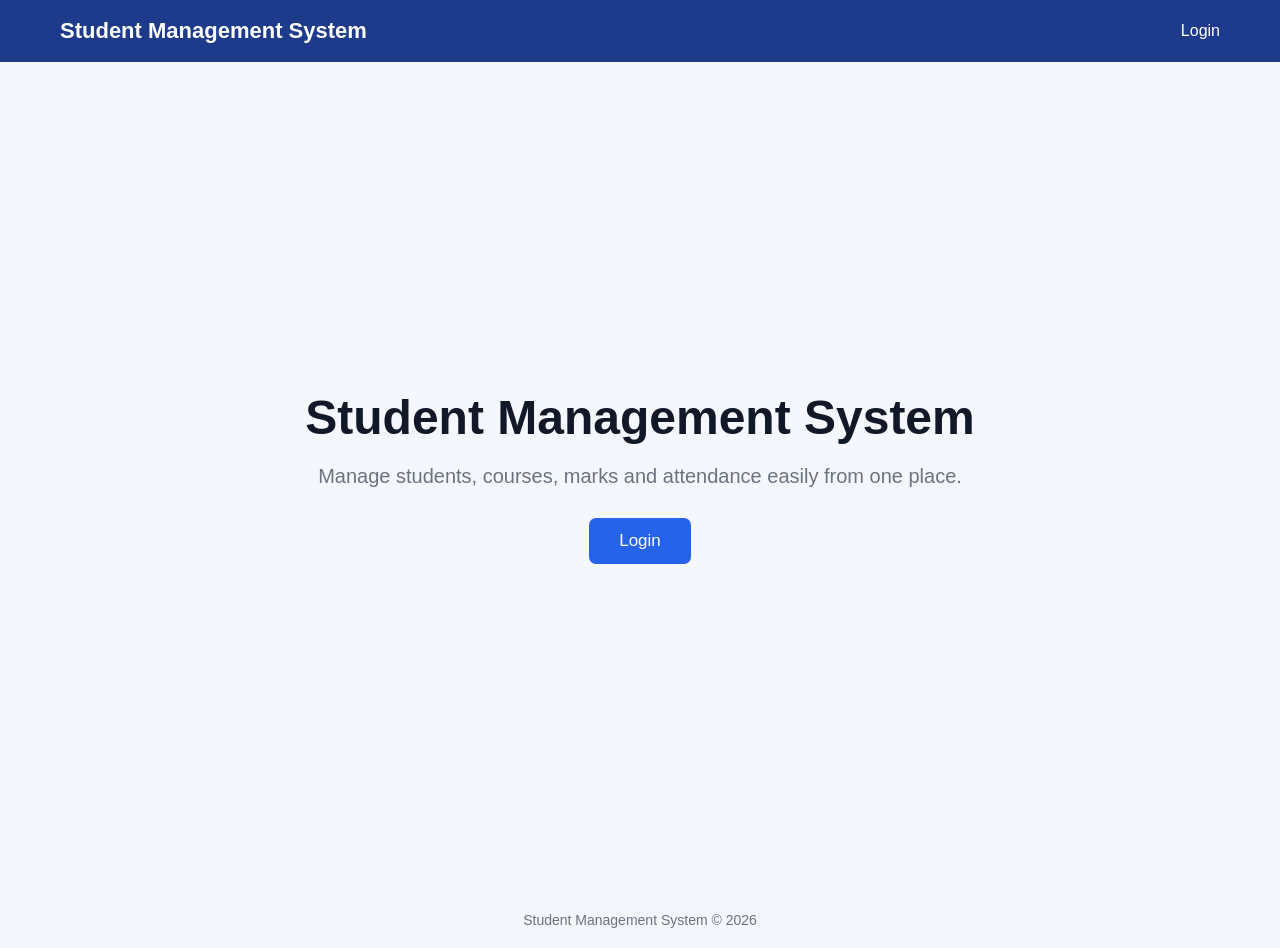
<file: frontend/index.html>
<!DOCTYPE html>
<html lang="en">
<head>
    <meta charset="UTF-8">
    <meta name="viewport" content="width=device-width, initial-scale=1.0">
    <title>Student Management System</title>
    <link rel="stylesheet" href="css/style.css">
</head>

<body>

    <nav class="navbar">
        <h2>Student Management System</h2>
        <a href="login.html">Login</a>
    </nav>

    <main class="hero">
        <div class="hero-content">

            <h1>Student Management System</h1>

            <p>
                Manage students, courses, marks and attendance
                easily from one place.
            </p>

            <a href="login.html" class="btn">
                Login
            </a>

        </div>
    </main>

    <footer class="footer">
        Student Management System © 2026
    </footer>

</body>
</html>
</file>
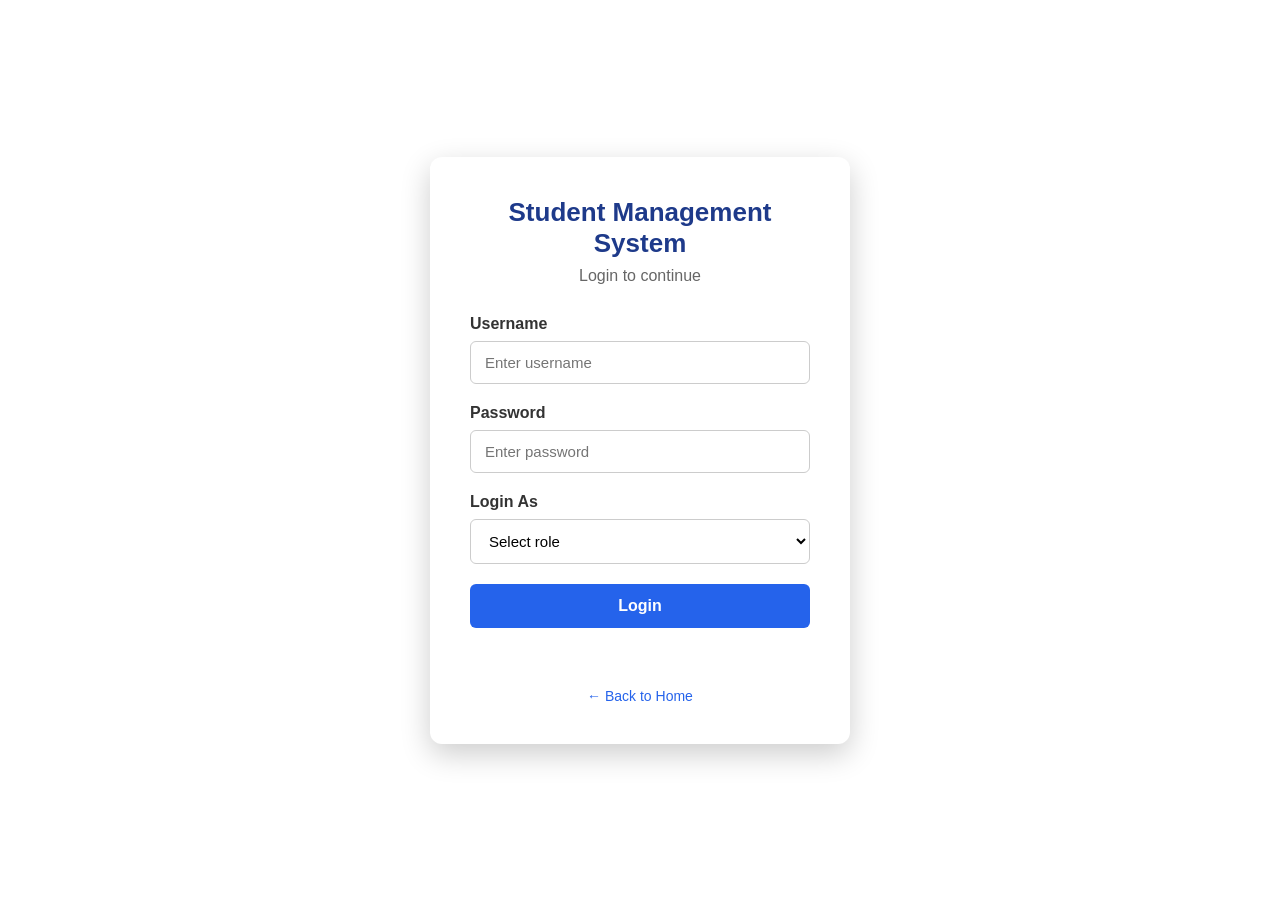
<file: frontend/admin.html>
<!DOCTYPE html>
<html lang="en">
<head>
    <meta charset="UTF-8">
    <meta name="viewport" content="width=device-width, initial-scale=1.0">

    <title>Admin Dashboard</title>

    <link rel="stylesheet" href="css/admin.css">
</head>

<body>

<div class="layout">

    <!-- SIDEBAR -->
    <aside class="sidebar">

        <div class="logo">
            Admin Panel
        </div>

        <button class="nav-btn active" onclick="showSection('dashboard', this)">
            Dashboard
        </button>

        <button class="nav-btn" onclick="showSection('students', this)">
            Students
        </button>

        <button class="nav-btn" onclick="showSection('courses', this)">
            Courses
        </button>

        <button class="nav-btn" onclick="showSection('subjects', this)">
            Subjects
        </button>

        <button class="nav-btn" onclick="showSection('marks', this)">
            Marks
        </button>

        <button class="nav-btn" onclick="showSection('attendance', this)">
            Attendance
        </button>

        <button class="logout-btn" onclick="logout()">
            Logout
        </button>

    </aside>


    <!-- MAIN CONTENT -->
    <main class="main-content">

        <!-- TOPBAR -->
        <header class="topbar">

            <div>
                <h1>Admin Dashboard</h1>
                <p>Student Management System</p>
            </div>

            <div id="adminUsername">
                Admin
            </div>

        </header>


        <!-- ================= DASHBOARD ================= -->

        <section id="dashboard" class="content-section">

            <h2>Dashboard</h2>

            <div class="cards">

                <div class="card">
                    <h3>Students</h3>
                    <p id="studentCount">0</p>
                </div>

                <div class="card">
                    <h3>Courses</h3>
                    <p id="courseCount">0</p>
                </div>

                <div class="card">
                    <h3>Subjects</h3>
                    <p id="subjectCount">0</p>
                </div>

            </div>

        </section>


        <!-- ================= STUDENTS ================= -->

        <section id="students" class="content-section hidden">

            <div class="section-header">

                <div>
                    <h2>Manage Students</h2>
                    <p>Add, edit and delete students.</p>
                </div>

                <button class="primary-btn" onclick="openStudentForm()">
                    + Add Student
                </button>

            </div>


            <!-- STUDENT FORM -->

            <div id="studentFormCard" class="form-card hidden">

                <div class="form-title-row">

                    <h3 id="studentFormTitle">
                        Add Student
                    </h3>

                    <button
                        type="button"
                        class="close-btn"
                        onclick="closeStudentForm()">
                        ×
                    </button>

                </div>

                <form id="studentForm">

                    <input
                        type="text"
                        id="studentUsername"
                        placeholder="Username"
                        required
                    >

                    <input
                        type="password"
                        id="studentPassword"
                        placeholder="Password"
                    >

                    <input
                        type="number"
                        id="studentRollNo"
                        placeholder="Roll Number"
                        required
                    >

                    <input
                        type="text"
                        id="studentName"
                        placeholder="Student Name"
                        required
                    >

                    <input
                        type="email"
                        id="studentEmail"
                        placeholder="Email"
                        required
                    >

                    <input
                        type="number"
                        id="studentAge"
                        placeholder="Age"
                        min="1"
                        max="100"
                    >

                    <select id="studentCourse" required>
                        <option value="">Select Course</option>
                    </select>

                    <button type="submit" class="submit-btn">
                        Save Student
                    </button>

                </form>

                <p id="studentMessage"></p>

            </div>


            <!-- STUDENTS TABLE -->

            <div class="table-container">

                <table>

                    <thead>
                        <tr>
                            <th>ID</th>
                            <th>Roll No</th>
                            <th>Name</th>
                            <th>Username</th>
                            <th>Email</th>
                            <th>Age</th>
                            <th>Course</th>
                            <th>Actions</th>
                        </tr>
                    </thead>

                    <tbody id="studentsTableBody">
                        <tr>
                            <td colspan="8">Loading...</td>
                        </tr>
                    </tbody>

                </table>

            </div>

        </section>


        <!-- ================= COURSES ================= -->

        <section id="courses" class="content-section hidden">

            <div class="section-header">

                <div>
                    <h2>Manage Courses</h2>
                    <p>Add, edit and delete courses.</p>
                </div>

            </div>


            <div class="form-card">

                <h3 id="courseFormTitle">
                    Add Course
                </h3>

                <form id="courseForm">

                    <input
                        type="text"
                        id="courseName"
                        placeholder="Course name"
                        required
                    >

                    <input
                        type="text"
                        id="department"
                        placeholder="Department"
                        required
                    >

                    <button type="submit" class="submit-btn">
                        Add Course
                    </button>

                    <button
                        type="button"
                        id="cancelCourseEdit"
                        class="secondary-btn hidden"
                        onclick="cancelCourseEdit()">
                        Cancel
                    </button>

                </form>

                <p id="courseMessage"></p>

            </div>


            <div class="table-container">

                <table>

                    <thead>
                        <tr>
                            <th>ID</th>
                            <th>Course</th>
                            <th>Department</th>
                            <th>Actions</th>
                        </tr>
                    </thead>

                    <tbody id="coursesTableBody">
                    </tbody>

                </table>

            </div>

        </section>


        <!-- ================= SUBJECTS ================= -->

        <section id="subjects" class="content-section hidden">

            <div class="section-header">

                <div>
                    <h2>Manage Subjects</h2>
                    <p>Add, edit and delete subjects.</p>
                </div>

            </div>


            <!-- ADD / EDIT SUBJECT -->

            <div class="form-card">

                <h3 id="subjectFormTitle">
                    Add Subject
                </h3>

                <form id="subjectForm">

                    <select id="subjectCourse" required>
                        <option value="">Select Course</option>
                    </select>

                    <input
                        type="text"
                        id="subjectName"
                        placeholder="Subject name"
                        required
                    >

                    <button type="submit" class="submit-btn">
                        Add Subject
                    </button>

                    <button
                        type="button"
                        id="cancelSubjectEdit"
                        class="secondary-btn hidden"
                        onclick="cancelSubjectEdit()">
                        Cancel
                    </button>

                </form>

                <p id="subjectMessage"></p>

            </div>


            <!-- SUBJECT TABLE -->

            <div class="form-card">

                <h3>Subjects</h3>

                <select id="viewSubjectCourse">
                    <option value="">Select Course</option>
                </select>

                <div class="table-container">

                    <table>

                        <thead>
                            <tr>
                                <th>ID</th>
                                <th>Subject</th>
                                <th>Actions</th>
                            </tr>
                        </thead>

                        <tbody id="subjectsTableBody">
                        </tbody>

                    </table>

                </div>

            </div>

        </section>


        <!-- ================= MARKS ================= -->

        <section id="marks" class="content-section hidden">

            <div class="section-header">

                <div>
                    <h2>Manage Marks</h2>
                    <p>Add, edit and delete marks.</p>
                </div>

            </div>


            <div class="form-card">

                <h3 id="marksFormTitle">
                    Add Marks
                </h3>

                <form id="marksForm">

                    <select id="marksStudent" required>
                        <option value="">Select Student</option>
                    </select>

                    <select id="marksCourse" required>
                        <option value="">Select Course</option>
                    </select>

                    <select id="marksSubject" required>
                        <option value="">Select Subject</option>
                    </select>

                    <input
                        type="number"
                        id="marksValue"
                        min="0"
                        max="100"
                        placeholder="Marks"
                        required
                    >

                    <input
                        type="text"
                        id="grade"
                        maxlength="5"
                        placeholder="Grade e.g. A+"
                    >

                    <button type="submit" class="submit-btn">
                        Add Marks
                    </button>

                    <button
                        type="button"
                        id="cancelMarksEdit"
                        class="secondary-btn hidden"
                        onclick="cancelMarksEdit()">
                        Cancel
                    </button>

                </form>

                <p id="marksMessage"></p>

            </div>


            <div class="table-container">

                <table>

                    <thead>
                        <tr>
                            <th>ID</th>
                            <th>Student</th>
                            <th>Roll No</th>
                            <th>Course</th>
                            <th>Subject</th>
                            <th>Marks</th>
                            <th>Grade</th>
                            <th>Actions</th>
                        </tr>
                    </thead>

                    <tbody id="marksTableBody">
                    </tbody>

                </table>

            </div>

        </section>


        <!-- ================= ATTENDANCE ================= -->

        <section id="attendance" class="content-section hidden">

            <div class="section-header">

                <div>
                    <h2>Manage Attendance</h2>
                    <p>Add, edit and delete attendance.</p>
                </div>

            </div>


            <div class="form-card">

                <h3 id="attendanceFormTitle">
                    Add Attendance
                </h3>

                <form id="attendanceForm">

                    <select id="attendanceStudent" required>
                        <option value="">Select Student</option>
                    </select>

                    <select id="attendanceCourse" required>
                        <option value="">Select Course</option>
                    </select>

                    <select id="attendanceSubject" required>
                        <option value="">Select Subject</option>
                    </select>

                    <input
                        type="number"
                        id="totalClasses"
                        min="1"
                        placeholder="Total Classes"
                        required
                    >

                    <input
                        type="number"
                        id="attendedClasses"
                        min="0"
                        placeholder="Attended Classes"
                        required
                    >

                    <button type="submit" class="submit-btn">
                        Add Attendance
                    </button>

                    <button
                        type="button"
                        id="cancelAttendanceEdit"
                        class="secondary-btn hidden"
                        onclick="cancelAttendanceEdit()">
                        Cancel
                    </button>

                </form>

                <p id="attendanceMessage"></p>

            </div>


            <div class="table-container">

                <table>

                    <thead>
                        <tr>
                            <th>ID</th>
                            <th>Student</th>
                            <th>Roll No</th>
                            <th>Course</th>
                            <th>Subject</th>
                            <th>Total</th>
                            <th>Attended</th>
                            <th>Absent</th>
                            <th>%</th>
                            <th>Actions</th>
                        </tr>
                    </thead>

                    <tbody id="attendanceTableBody">
                    </tbody>

                </table>

            </div>

        </section>

    </main>

</div>


<script src="js/config.js"></script>
<script src="js/admin.js"></script>

</body>
</html>
</file>
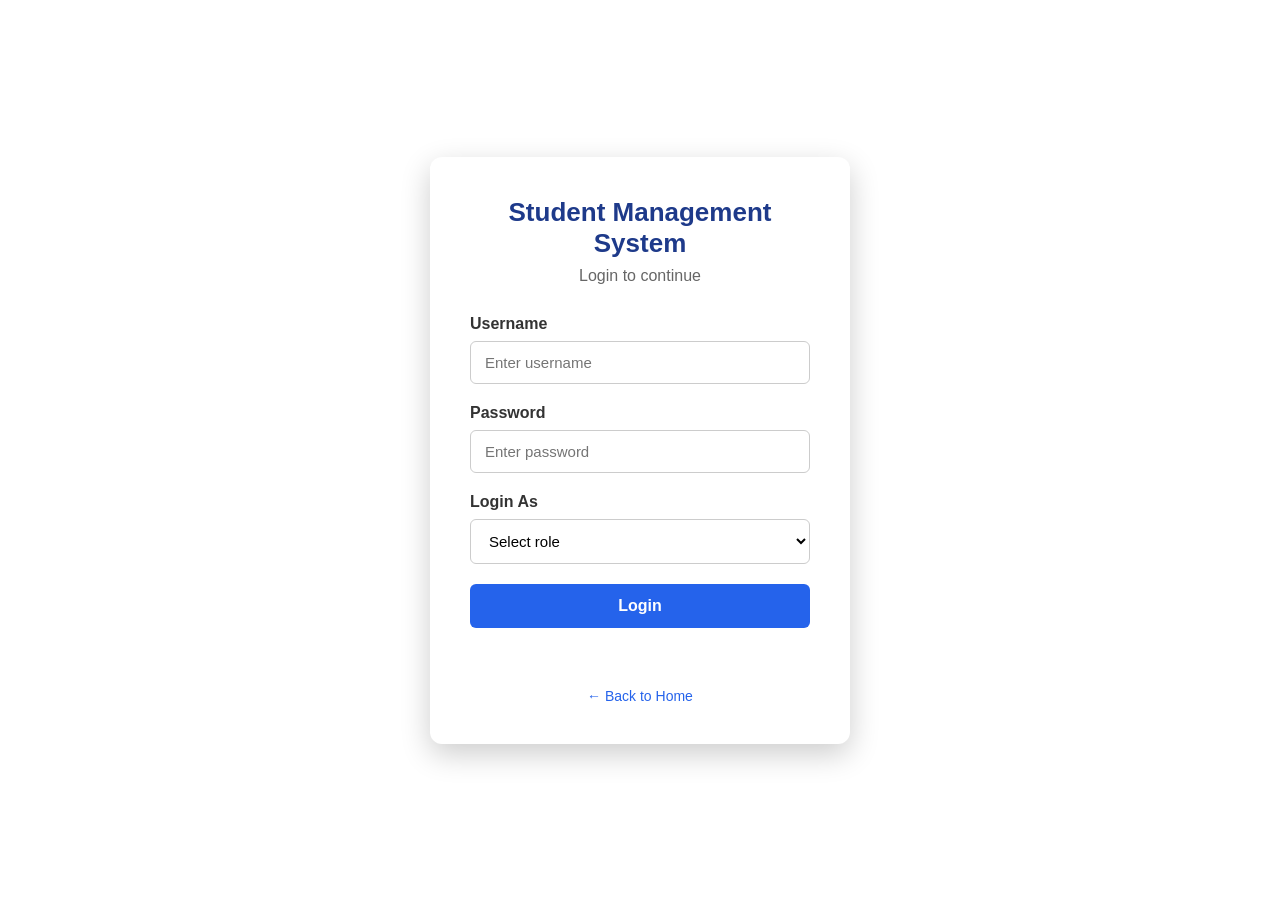
<file: frontend/login.html>
<!DOCTYPE html>
<html lang="en">
<head>
    <meta charset="UTF-8">
    <meta name="viewport" content="width=device-width, initial-scale=1.0">
    <title>Student Management System - Login</title>

    <link rel="stylesheet" href="css/login.css">
</head>

<body>

    <div class="login-container">

        <div class="login-box">

            <h1>Student Management System</h1>
            <p class="subtitle">Login to continue</p>

            <form id="loginForm">

                <div class="form-group">
                    <label for="username">Username</label>
                    <input
                        type="text"
                        id="username"
                        name="username"
                        placeholder="Enter username"
                        required
                    >
                </div>

                <div class="form-group">
                    <label for="password">Password</label>
                    <input
                        type="password"
                        id="password"
                        name="password"
                        placeholder="Enter password"
                        required
                    >
                </div>

                <div class="form-group">
                    <label for="role">Login As</label>

                    <select id="role" name="role" required>
                        <option value="">Select role</option>
                        <option value="admin">Admin</option>
                        <option value="student">Student</option>
                    </select>
                </div>

                <button type="submit">Login</button>

                <p id="message"></p>

            </form>

            <a href="index.html" class="back-link">
                ← Back to Home
            </a>

        </div>

    </div>

    <!-- Load config BEFORE login.js -->
    <script src="js/config.js"></script>
    <script src="js/login.js"></script>

</body>
</html>
</file>
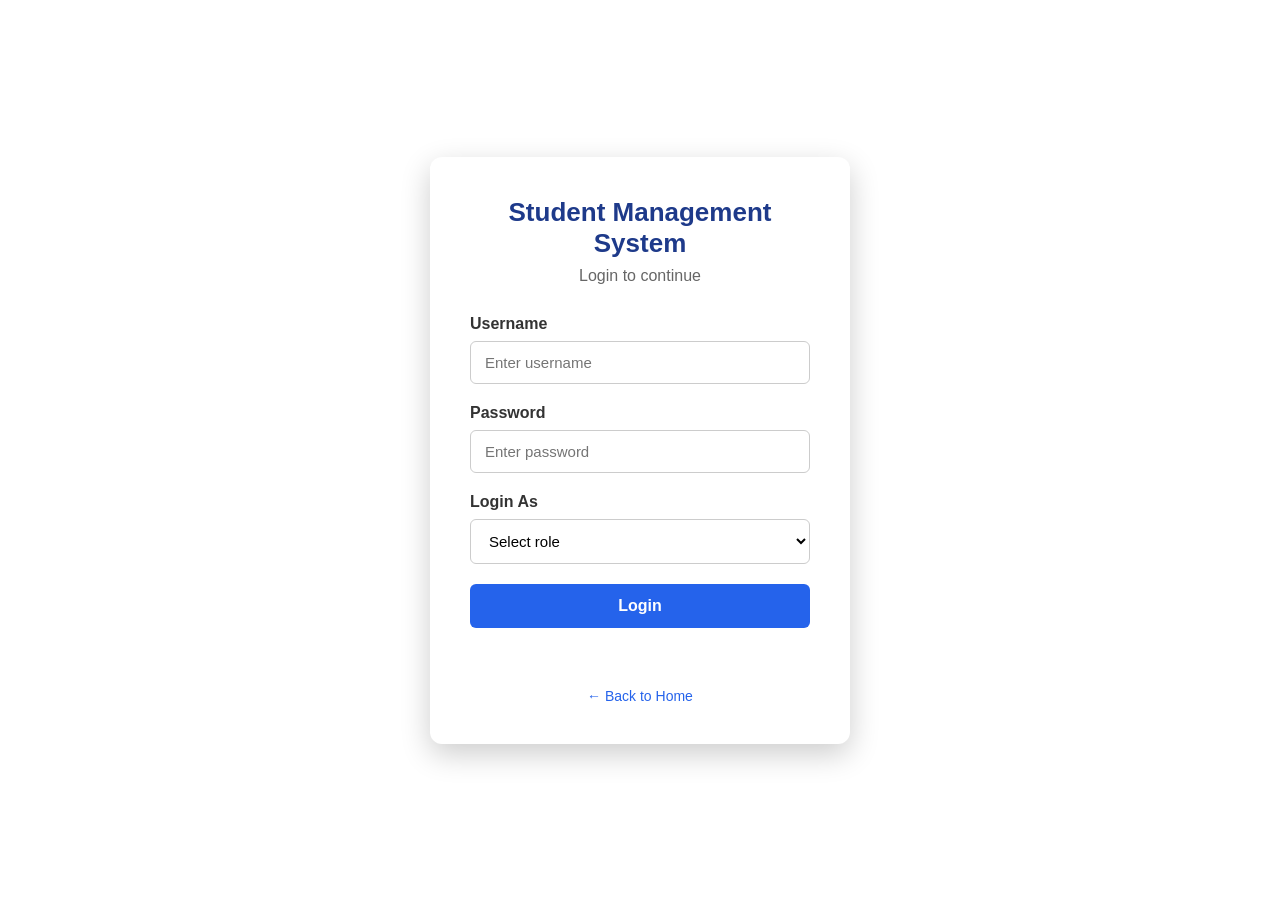
<file: frontend/student.html>
<!DOCTYPE html>
<html lang="en">
<head>
    <meta charset="UTF-8">
    <meta name="viewport" content="width=device-width, initial-scale=1.0">

    <title>Student Dashboard</title>

    <link rel="stylesheet" href="css/student.css">
</head>

<body>

<aside class="sidebar">

    <div class="logo">
        Student Portal
    </div>

    <nav>
        <button class="nav-btn active" onclick="showSection('dashboard')">
            Dashboard
        </button>

        <button class="nav-btn" onclick="showSection('profile')">
            My Profile
        </button>

        <button class="nav-btn" onclick="showSection('marks')">
            My Marks
        </button>

        <button class="nav-btn" onclick="showSection('attendance')">
            My Attendance
        </button>
    </nav>

    <button class="logout-btn" onclick="logout()">
        Logout
    </button>

</aside>


<main class="main-content">

    <header class="topbar">

        <div>
            <h1>Student Dashboard</h1>
            <p>Welcome to your student portal</p>
        </div>

        <div class="student-info">
            <span id="studentUsername">Student</span>
        </div>

    </header>


    <!-- DASHBOARD -->

    <section id="dashboard" class="content-section">

        <h2>Dashboard</h2>

        <div class="cards">

            <div class="card">
                <h3>Student Name</h3>
                <p id="dashboardName">-</p>
            </div>

            <div class="card">
                <h3>Roll Number</h3>
                <p id="dashboardRollNo">-</p>
            </div>

            <div class="card">
                <h3>Course</h3>
                <p id="dashboardCourse">-</p>
            </div>

            <div class="card">
                <h3>Overall Attendance</h3>
                <p id="dashboardAttendance">-</p>
            </div>

            <div class="card">
                <h3>Average Marks</h3>
                <p id="dashboardAverageMarks">-</p>
            </div>

        </div>

    </section>


    <!-- PROFILE -->

    <section id="profile" class="content-section hidden">

        <h2>My Profile</h2>

        <div class="profile-card">

            <div class="profile-row">
                <strong>Username</strong>
                <span id="profileUsername">-</span>
            </div>

            <div class="profile-row">
                <strong>Name</strong>
                <span id="profileName">-</span>
            </div>

            <div class="profile-row">
                <strong>Roll Number</strong>
                <span id="profileRollNo">-</span>
            </div>

            <div class="profile-row">
                <strong>Email</strong>
                <span id="profileEmail">-</span>
            </div>

            <div class="profile-row">
                <strong>Course</strong>
                <span id="profileCourse">-</span>
            </div>

            <div class="profile-row">
                <strong>Department</strong>
                <span id="profileDepartment">-</span>
            </div>

            <div class="profile-row">
                <strong>Age</strong>
                <span id="profileAge">-</span>
            </div>

        </div>

    </section>


    <!-- MARKS -->

    <section id="marks" class="content-section hidden">

        <h2>My Marks</h2>

        <div class="summary-card">

            <div>
                <span>Total Subjects</span>
                <strong id="totalSubjects">0</strong>
            </div>

            <div>
                <span>Average Marks</span>
                <strong id="averageMarks">0</strong>
            </div>

        </div>

        <div class="table-container">

            <table>

                <thead>
                    <tr>
                        <th>Subject</th>
                        <th>Marks</th>
                        <th>Grade</th>
                    </tr>
                </thead>

                <tbody id="marksTableBody">

                    <tr>
                        <td colspan="3">
                            Loading marks...
                        </td>
                    </tr>

                </tbody>

            </table>

        </div>

    </section>


    <!-- ATTENDANCE -->

    <section id="attendance" class="content-section hidden">

        <h2>My Attendance</h2>

        <div class="summary-card">

            <div>
                <span>Total Classes</span>
                <strong id="totalClasses">0</strong>
            </div>

            <div>
                <span>Attended</span>
                <strong id="presentClasses">0</strong>
            </div>

            <div>
                <span>Absent</span>
                <strong id="absentClasses">0</strong>
            </div>

            <div>
                <span>Overall Percentage</span>
                <strong id="attendancePercentage">0%</strong>
            </div>

        </div>


        <h3 class="section-title">
            Subject-wise Attendance
        </h3>

        <div class="table-container">

            <table>

                <thead>

                    <tr>
                        <th>Subject</th>
                        <th>Total Classes</th>
                        <th>Attended</th>
                        <th>Absent</th>
                        <th>Percentage</th>
                    </tr>

                </thead>

                <tbody id="attendanceTableBody">

                    <tr>
                        <td colspan="5">
                            Loading attendance...
                        </td>
                    </tr>

                </tbody>

            </table>

        </div>

    </section>

</main>


<script src="js/config.js"></script>
<script src="js/student.js"></script>

</body>
</html>
</file>
<file: frontend/css/style.css>
* {
    margin: 0;
    padding: 0;
    box-sizing: border-box;
}

body {
    font-family: Arial, Helvetica, sans-serif;
    background: #f4f7fb;
    color: #1f2937;
    min-height: 100vh;
}

/* Navigation */

.navbar {
    width: 100%;
    background: #1e3a8a;
    padding: 18px 60px;

    display: flex;
    justify-content: space-between;
    align-items: center;

    color: white;
}

.navbar h2 {
    font-size: 22px;
}

.navbar a {
    color: white;
    text-decoration: none;
    font-size: 16px;
}

.navbar a:hover {
    text-decoration: underline;
}

/* Hero */

.hero {
    min-height: calc(100vh - 70px);

    display: flex;
    justify-content: center;
    align-items: center;

    text-align: center;

    padding: 40px 20px;
}

.hero-content {
    max-width: 700px;
}

.hero h1 {
    font-size: 48px;
    margin-bottom: 20px;
    color: #111827;
}

.hero p {
    font-size: 20px;
    color: #6b7280;
    margin-bottom: 30px;
}

/* Button */

.btn {
    display: inline-block;

    padding: 13px 30px;

    background: #2563eb;
    color: white;

    text-decoration: none;

    border-radius: 7px;

    font-size: 17px;

    transition: 0.2s;
}

.btn:hover {
    background: #1d4ed8;
}

/* Footer */

.footer {
    text-align: center;

    padding: 20px;

    color: #6b7280;

    font-size: 14px;
}
</file>
<file: frontend/css/admin.css>
* {
    box-sizing: border-box;
    margin: 0;
    padding: 0;
}

body {
    font-family: Arial, sans-serif;
    background: #f4f6f8;
    color: #222;
}

.layout {
    display: flex;
    min-height: 100vh;
}

.sidebar {
    width: 240px;
    background: #1f2937;
    color: white;
    padding: 25px 15px;
    display: flex;
    flex-direction: column;
}

.logo {
    font-size: 22px;
    font-weight: bold;
    text-align: center;
    margin-bottom: 30px;
}

.nav-btn,
.logout-btn {
    width: 100%;
    padding: 13px;
    border: none;
    margin-bottom: 10px;
    border-radius: 6px;
    cursor: pointer;
    text-align: left;
    font-size: 15px;
}

.nav-btn {
    background: transparent;
    color: white;
}

.nav-btn:hover,
.nav-btn.active {
    background: #374151;
}

.logout-btn {
    margin-top: auto;
    background: #dc2626;
    color: white;
    text-align: center;
}

.logout-btn:hover {
    background: #b91c1c;
}

.main-content {
    flex: 1;
    min-width: 0;
}

.topbar {
    background: white;
    padding: 25px 35px;
    display: flex;
    justify-content: space-between;
    align-items: center;
    border-bottom: 1px solid #ddd;
}

.topbar h1 {
    margin-bottom: 5px;
}

.topbar p {
    color: #666;
}

#adminUsername {
    font-weight: bold;
    color: #2563eb;
}

.content-section {
    padding: 30px;
}

.hidden {
    display: none !important;
}

.section-header {
    display: flex;
    justify-content: space-between;
    align-items: center;
    gap: 20px;
    margin-bottom: 20px;
}

.section-header h2 {
    margin-bottom: 5px;
}

.section-header p {
    color: #6b7280;
}

.cards {
    display: flex;
    gap: 20px;
    margin-top: 25px;
}

.card {
    background: white;
    padding: 25px;
    border-radius: 10px;
    flex: 1;
    box-shadow: 0 2px 8px rgba(0,0,0,0.08);
}

.card h3 {
    color: #555;
}

.card p {
    font-size: 30px;
    font-weight: bold;
    margin-top: 10px;
}

.form-card {
    background: white;
    padding: 25px;
    margin-top: 20px;
    border-radius: 10px;
    box-shadow: 0 2px 8px rgba(0,0,0,0.08);
}

.form-card h3 {
    margin-bottom: 20px;
}

.form-title-row {
    display: flex;
    justify-content: space-between;
    align-items: center;
    margin-bottom: 20px;
}

.form-title-row h3 {
    margin-bottom: 0;
}

.close-btn {
    border: none;
    background: #f3f4f6;
    font-size: 24px;
    width: 35px;
    height: 35px;
    border-radius: 6px;
    cursor: pointer;
}

.close-btn:hover {
    background: #e5e7eb;
}

form {
    display: flex;
    gap: 12px;
    flex-wrap: wrap;
}

input,
select {
    padding: 12px;
    border: 1px solid #ccc;
    border-radius: 6px;
    min-width: 200px;
    background: white;
}

input:focus,
select:focus {
    outline: none;
    border-color: #2563eb;
}

.primary-btn,
.submit-btn,
.secondary-btn,
.edit-btn,
.delete-btn {
    padding: 12px 18px;
    border: none;
    border-radius: 6px;
    cursor: pointer;
    font-size: 14px;
}

.primary-btn,
.submit-btn {
    background: #2563eb;
    color: white;
}

.primary-btn:hover,
.submit-btn:hover {
    background: #1d4ed8;
}

.secondary-btn {
    background: #6b7280;
    color: white;
}

.secondary-btn:hover {
    background: #4b5563;
}

.edit-btn {
    background: #f59e0b;
    color: white;
    margin-right: 5px;
}

.edit-btn:hover {
    background: #d97706;
}

.delete-btn {
    background: #dc2626;
    color: white;
}

.delete-btn:hover {
    background: #b91c1c;
}

.actions {
    white-space: nowrap;
}

.table-container {
    overflow-x: auto;
    margin-top: 25px;
}

table {
    width: 100%;
    border-collapse: collapse;
    background: white;
    min-width: 700px;
}

th,
td {
    padding: 13px;
    border-bottom: 1px solid #ddd;
    text-align: left;
}

th {
    background: #f1f5f9;
    font-weight: bold;
}

tr:hover td {
    background: #f8fafc;
}

#studentMessage,
#courseMessage,
#subjectMessage,
#marksMessage,
#attendanceMessage {
    margin-top: 15px;
    font-weight: bold;
}

.message-success {
    color: #16a34a;
}

.message-error {
    color: #dc2626;
}

.message-info {
    color: #2563eb;
}

@media (max-width: 900px) {

    .sidebar {
        width: 190px;
    }

    .content-section {
        padding: 20px;
    }

    .cards {
        flex-direction: column;
    }

    .section-header {
        flex-direction: column;
        align-items: flex-start;
    }
}

@media (max-width: 650px) {

    .layout {
        flex-direction: column;
    }

    .sidebar {
        width: 100%;
    }

    .nav-btn {
        width: 100%;
    }

    .topbar {
        padding: 20px;
    }

    form {
        flex-direction: column;
    }

    input,
    select,
    .submit-btn,
    .secondary-btn {
        width: 100%;
    }
}
</file>
<file: frontend/css/login.css>
* {
    margin: 0;
    padding: 0;
    box-sizing: border-box;
}

body {
    font-family: Arial, Helvetica, sans-serif;
    min-height: 100vh;
    background: white;
    display: flex;
    justify-content: center;
    align-items: center;
}

.login-container {
    width: 100%;
    padding: 20px;
}

.login-box {
    width: 100%;
    max-width: 420px;
    margin: auto;
    background: #ffffff;
    padding: 40px;
    border-radius: 12px;
    box-shadow: 0 10px 30px rgba(0, 0, 0, 0.2);
}

.login-box h1 {
    text-align: center;
    color: #1e3a8a;
    font-size: 26px;
    margin-bottom: 8px;
}

.subtitle {
    text-align: center;
    color: #666;
    margin-bottom: 30px;
}

.form-group {
    margin-bottom: 20px;
}

.form-group label {
    display: block;
    margin-bottom: 8px;
    font-weight: 600;
    color: #333;
}

.form-group input,
.form-group select {
    width: 100%;
    padding: 12px 14px;
    border: 1px solid #ccc;
    border-radius: 6px;
    font-size: 15px;
    outline: none;
    background: #fff;
}

.form-group input:focus,
.form-group select:focus {
    border-color: #2563eb;
    box-shadow: 0 0 0 2px rgba(37, 99, 235, 0.15);
}

button {
    width: 100%;
    padding: 13px;
    border: none;
    border-radius: 6px;
    background: #2563eb;
    color: white;
    font-size: 16px;
    font-weight: 600;
    cursor: pointer;
    transition: background 0.2s ease;
}

button:hover {
    background: #1d4ed8;
}

#message {
    text-align: center;
    margin-top: 15px;
    min-height: 20px;
    font-size: 14px;
}

.back-link {
    display: block;
    text-align: center;
    margin-top: 25px;
    color: #2563eb;
    text-decoration: none;
    font-size: 14px;
}

.back-link:hover {
    text-decoration: underline;
}

@media (max-width: 480px) {
    .login-box {
        padding: 30px 20px;
    }

    .login-box h1 {
        font-size: 22px;
    }
}
</file>
<file: frontend/css/student.css>
* {
    box-sizing: border-box;
    margin: 0;
    padding: 0;
}

body {
    font-family: Arial, sans-serif;
    background: #f4f6f9;
    color: #222;
}


/* SIDEBAR */

.sidebar {
    position: fixed;
    left: 0;
    top: 0;
    width: 240px;
    height: 100vh;

    background: #1f2937;
    color: white;

    padding: 25px 15px;

    display: flex;
    flex-direction: column;
}

.logo {
    font-size: 22px;
    font-weight: bold;
    text-align: center;

    margin-bottom: 35px;
}

.sidebar nav {
    display: flex;
    flex-direction: column;
    gap: 10px;
}

.nav-btn {
    border: none;
    background: transparent;
    color: #d1d5db;

    padding: 13px 15px;

    text-align: left;

    border-radius: 7px;

    font-size: 15px;

    cursor: pointer;
}

.nav-btn:hover,
.nav-btn.active {
    background: #374151;
    color: white;
}

.logout-btn {
    margin-top: auto;

    border: none;

    padding: 13px;

    border-radius: 7px;

    background: #dc2626;
    color: white;

    font-size: 15px;

    cursor: pointer;
}

.logout-btn:hover {
    background: #b91c1c;
}


/* MAIN */

.main-content {
    margin-left: 240px;
    padding: 30px;
}


/* TOPBAR */

.topbar {
    background: white;

    padding: 25px;

    border-radius: 10px;

    display: flex;

    justify-content: space-between;

    align-items: center;

    margin-bottom: 30px;

    box-shadow: 0 2px 8px rgba(0,0,0,0.06);
}

.topbar h1 {
    margin-bottom: 7px;
}

.topbar p {
    color: #6b7280;
}

.student-info {
    font-weight: bold;
    font-size: 17px;
}


/* SECTIONS */

.content-section {
    background: white;

    padding: 25px;

    border-radius: 10px;

    box-shadow: 0 2px 8px rgba(0,0,0,0.06);
}

.hidden {
    display: none;
}

.content-section h2 {
    margin-bottom: 25px;
}


/* DASHBOARD CARDS */

.cards {
    display: grid;

    grid-template-columns:
        repeat(auto-fit, minmax(190px, 1fr));

    gap: 20px;
}

.card {
    background: #f9fafb;

    border: 1px solid #e5e7eb;

    padding: 22px;

    border-radius: 10px;
}

.card h3 {
    font-size: 15px;

    color: #6b7280;

    margin-bottom: 12px;
}

.card p {
    font-size: 22px;

    font-weight: bold;
}


/* PROFILE */

.profile-card {
    max-width: 700px;

    border: 1px solid #e5e7eb;

    border-radius: 10px;
}

.profile-row {
    display: flex;

    justify-content: space-between;

    padding: 17px 20px;

    border-bottom: 1px solid #e5e7eb;
}

.profile-row:last-child {
    border-bottom: none;
}

.profile-row span {
    color: #4b5563;
}


/* SUMMARY */

.summary-card {
    display: grid;

    grid-template-columns:
        repeat(auto-fit, minmax(160px, 1fr));

    gap: 50px;

    margin-bottom: 30px;
}

.summary-card div {
    background: #f9fafb;

    border: 1px solid #e5e7eb;

    border-radius: 9px;

    cell-padding: 40px;

    padding: 40px;

    display: flex;

    flex-direction: column;

    gap: 30px;
}

.summary-card span {
    color: #6b7280;

    font-size: 20px;
}

.summary-card strong {
    font-size: 23px;
}


/* TABLE */

.table-container {
    overflow-x: auto;
}

table {
    width: 100%;

    border-collapse: collapse;

    min-width: 600px;
}

th,
td {
    padding: 14px;

    border-bottom: 1px solid #e5e7eb;

    text-align: left;
}

th {
    background: #f9fafb;

    font-size: 14px;
}

td {
    font-size: 14px;
}

.section-title {
    margin-bottom: 15px;
}


/* MOBILE */

@media (max-width: 768px) {

    .sidebar {
        position: relative;

        width: 100%;

        height: auto;
    }

    .sidebar nav {
        flex-direction: row;

        overflow-x: auto;
    }

    .logout-btn {
        margin-top: 20px;
    }

    .main-content {
        margin-left: 0;

        padding: 15px;
    }

    .topbar {
        flex-direction: column;

        align-items: flex-start;

        gap: 15px;
    }

    .profile-row {
        flex-direction: column;

        gap: 7px;
    }

}
</file>
